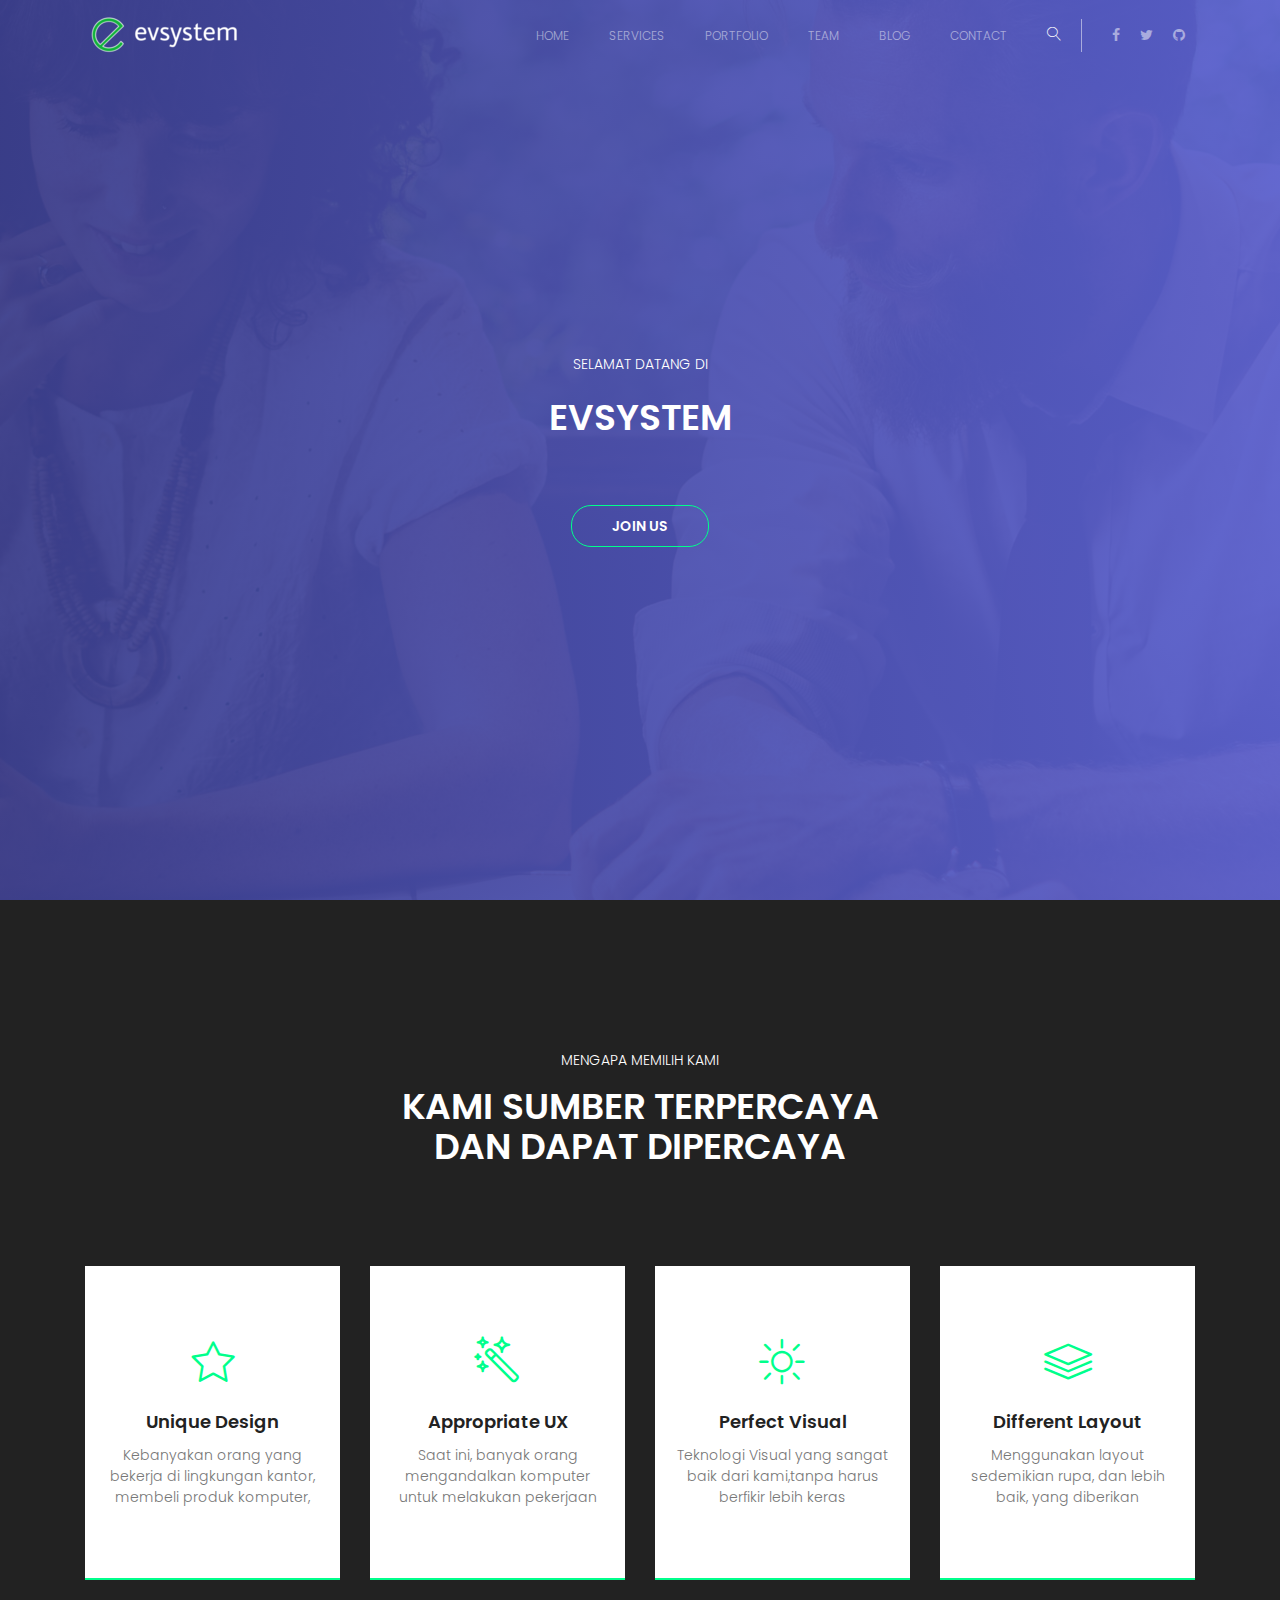
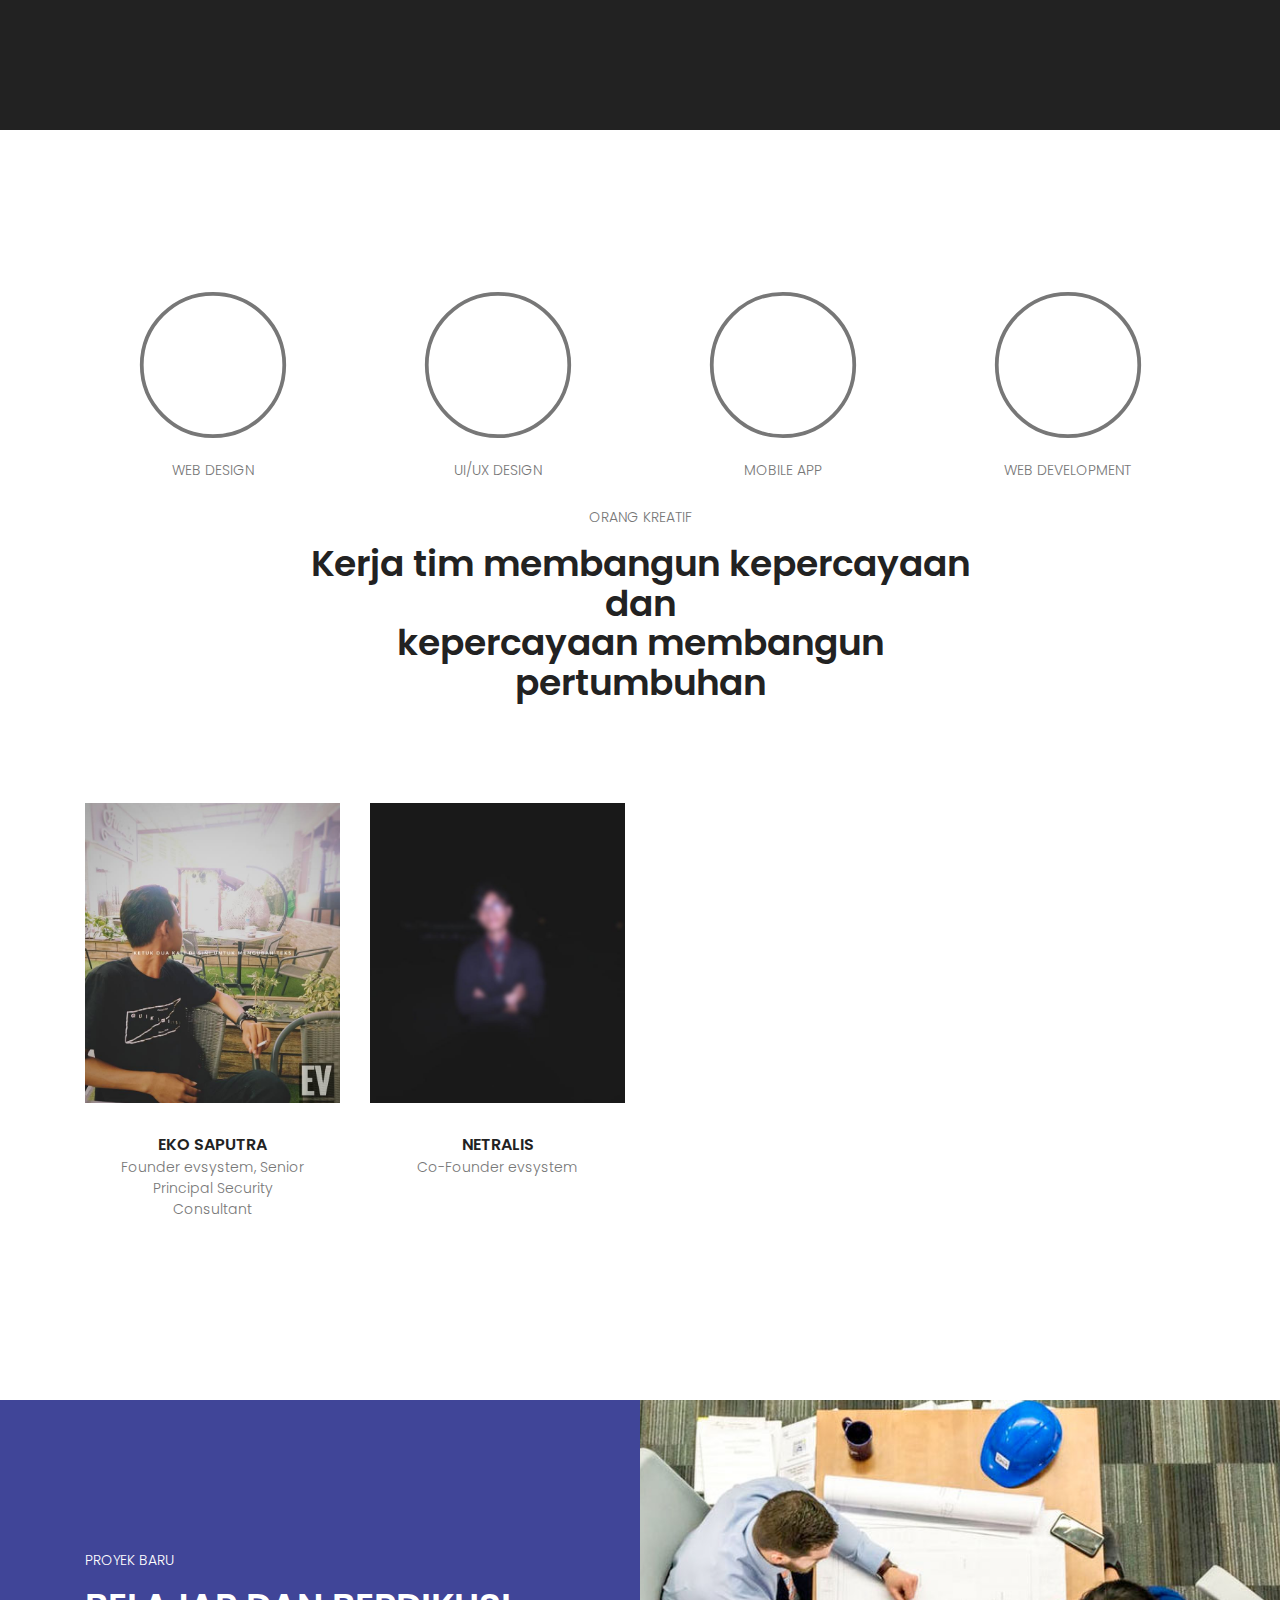
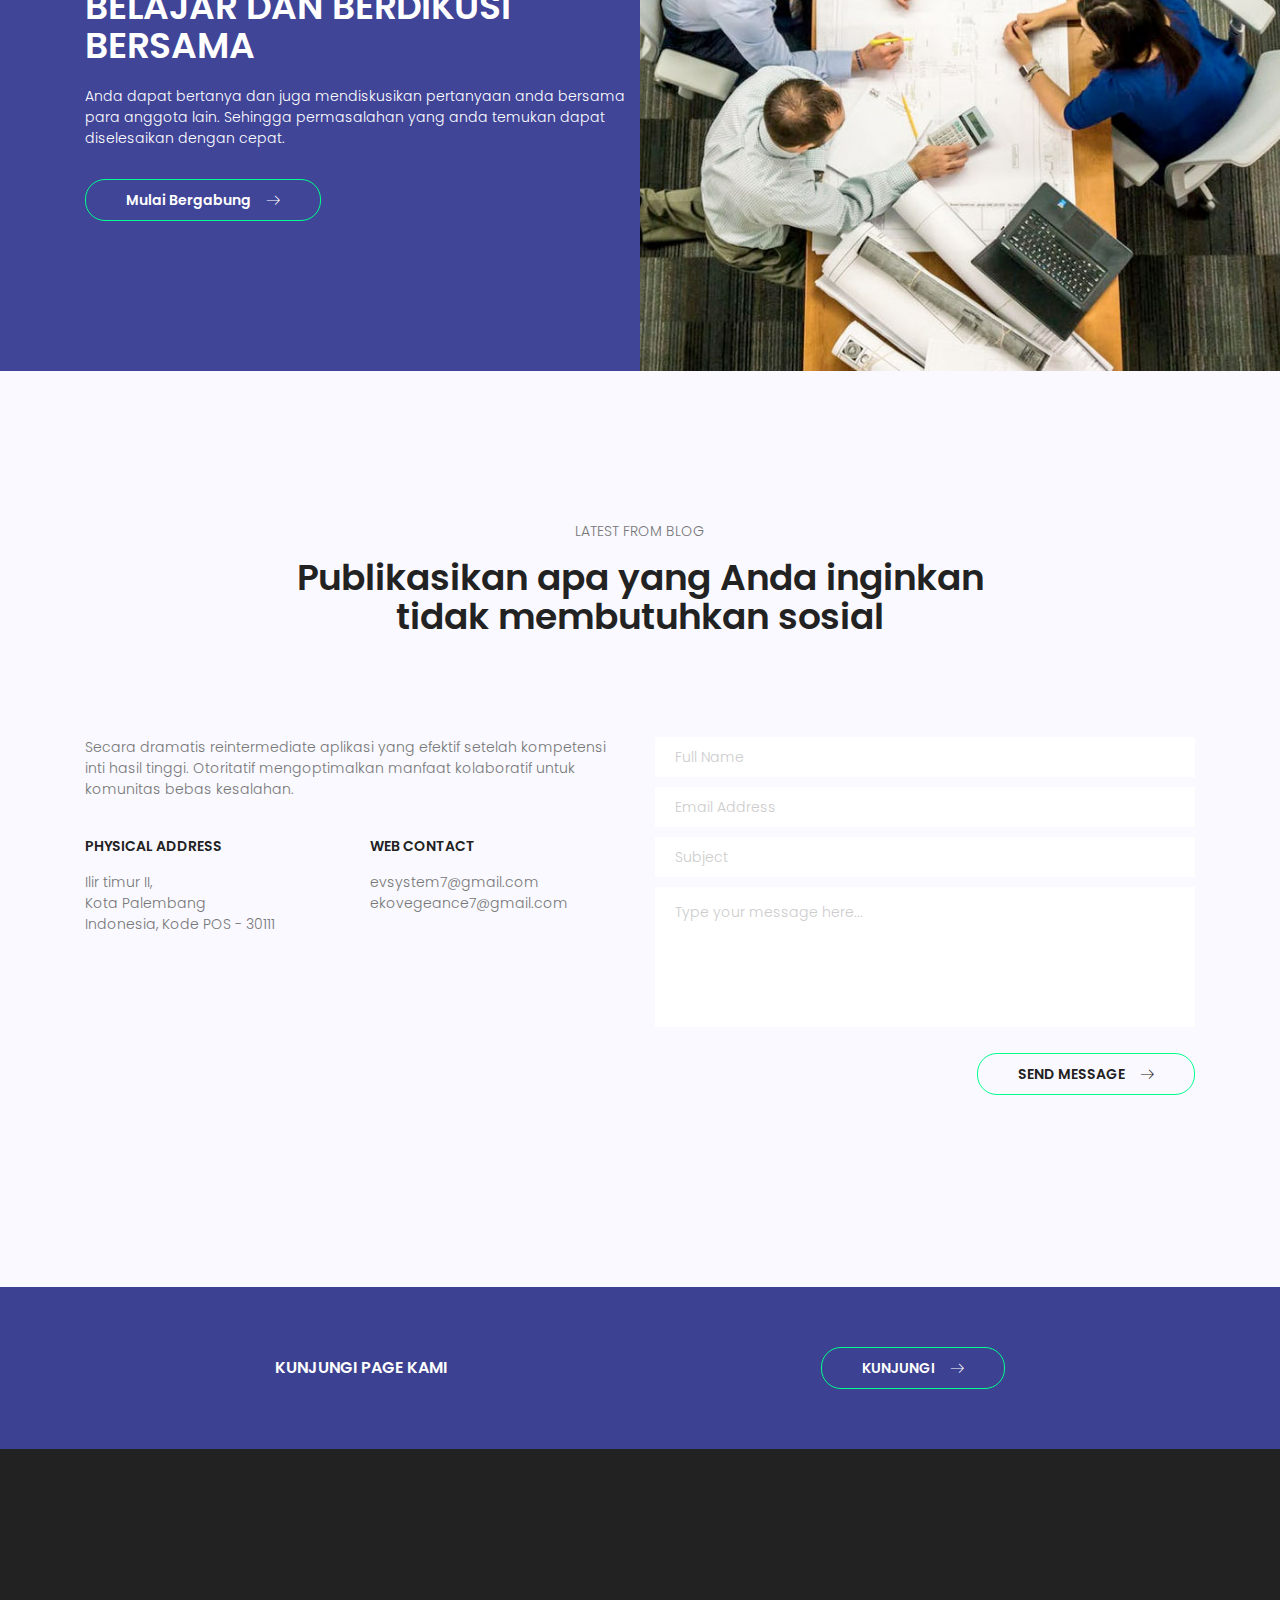
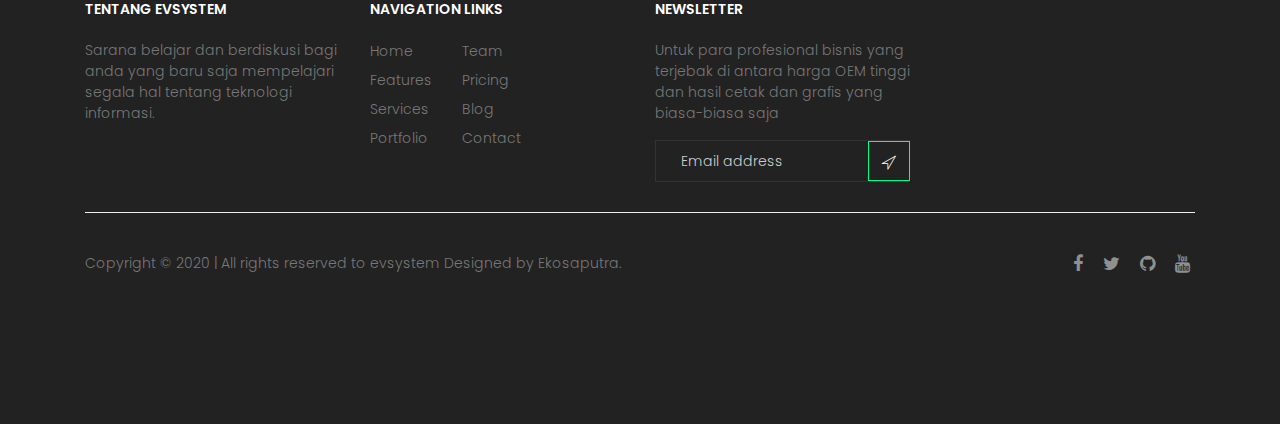
<file: index.html>
<!DOCTYPE html>
<html lang="zxx" class="no-js">

<head>
	<!-- Google Search Console  -->
	<meta name="google-site-verification" content="9w9Nn_anqUwqIuwUVNlVoRkwOPWc_Qtty96zItfDGqw" />
	<!-- end Google Search Console -->
	<!-- Google Adsense -->
	<script async src="https://pagead2.googlesyndication.com/pagead/js/adsbygoogle.js"></script>
	<script>
		(adsbygoogle = window.adsbygoogle || []).push({
			google_ad_client: "ca-pub-4223329519055639",
			enable_page_level_ads: true
		});
	</script>
	<!-- end Google Adsense -->
	<!-- Mobile Specific Meta -->
	<meta name="viewport" content="width=device-width, initial-scale=1, shrink-to-fit=no">
	<!-- Favicon-->
	<link rel="shortcut icon" href="img/ev.png">
	<!-- Author Meta -->
	<meta name="author" content="CodePixar">
	<!-- Meta Description -->
	<meta name="description" content="">
	<!-- Meta Keyword -->
	<meta name="keywords" content="">
	<!-- meta character set -->
	<meta charset="UTF-8">
	<!-- Site Title -->
	<title>evsystem</title>

	<link href="https://fonts.googleapis.com/css?family=Poppins:300,500,600" rel="stylesheet">
	<!--
		CSS
		============================================= -->
	<link rel="stylesheet" href="css/linearicons.css">
	<link rel="stylesheet" href="css/owl.carousel.css">
	<link rel="stylesheet" href="css/font-awesome.min.css">
	<link rel="stylesheet" href="css/animate.css">
	<link rel="stylesheet" href="css/bootstrap.css">
	<link rel="stylesheet" href="css/main.css">
</head>

<body>
	<div id="top"></div>
	<!-- Start Header Area -->
	<header class="default-header">
		<div class="sticky-header">
			<div class="container">
				<div class="header-content d-flex justify-content-between align-items-center">
					<div class="logo">
						<a href="#top" class="smooth"><img src="img/evsystem.png" alt=""></a>
					</div>
					<div class="right-bar d-flex align-items-center">
						<nav class="d-flex align-items-center">
							<ul class="main-menu">
								<a href="#top">Home</a>
								<a href="https://sites.google.com/view/evsystem">Services</a>
								<a href="#protfolio">Portfolio</a>
								<a href="https://sites.google.com/view/
									evsystem-team">Team</a>
								<a href="https://evsystemsite.blogspot.com/">Blog</a>
								<a href="#contact">Contact</a>
							</ul>
							<a href="#" class="mobile-btn"><span class="lnr lnr-menu"></span></a>
						</nav>
						<div class="search relative">
							<span class="lnr lnr-magnifier"></span>
							<form action="#" class="search-field">
								<input type="text" placeholder="Search here" onfocus="this.placeholder = ''"
									onblur="this.placeholder = 'Search here'">
								<button class="search-submit"><span class="lnr lnr-magnifier"></span></button>
							</form>
						</div>
						<div class="header-social d-flex align-items-center">
							<a href="https://web.facebook.com/evsystem.github.io"><i class="fa fa-facebook"></i></a>
							<a href="#"><i class="fa fa-twitter"></i></a>
							<a href="https://github.com/evsystem"><i class="fa fa-github"></i></a>
						</div>
					</div>
				</div>
			</div>
		</div>
	</header>
	<!-- End Header Area -->
	<!-- Start Banner Area -->
	<section class="banner-area relative">
		<div class="overlay overlay-bg"></div>
		<div class="container">
			<div class="row fullscreen justify-content-center align-items-center">
				<div class="col-lg-8">
					<div class="banner-content text-center">
						<p class="text-uppercase text-white">SELAMAT DATANG DI</p>
						<h1 class="text-uppercase text-white">EVSYSTEM</h1>
						<a href="https://sites.google.com/view/evsystem-registr" class="primary-btn banner-btn"> JOIN
							US</a>
					</div>
				</div>
			</div>
		</div>
	</section>
	<!-- End Banner Area -->
	<!-- Start About Area -->

	<!-- End About Area -->
	<!-- Start Product Area -->
	<section id="services" class="title-bg section-full">
		<div class="container">
			<div class="row justify-content-center">
				<div class="col-lg-8">
					<div class="product-area-title text-center">
						<p class="text-white text-uppercase">MENGAPA MEMILIH KAMI</p>
						<h2 class="text-white h1">KAMI SUMBER TERPERCAYA <br> DAN DAPAT DIPERCAYA</h2>
					</div>
				</div>
			</div>
			<div class="row">
				<div class="col-lg-3 col-sm-6">
					<div class="single-product">
						<div class="icon">
							<span class="lnr lnr-star"></span>
						</div>
						<div class="desc">
							<h4>Unique Design</h4>
							<p>Kebanyakan orang yang bekerja di lingkungan kantor, membeli produk komputer,
							</p>
						</div>
					</div>
				</div>
				<div class="col-lg-3 col-sm-6">
					<div class="single-product">
						<div class="icon">
							<span class="lnr lnr-magic-wand"></span>
						</div>
						<div class="desc">
							<h4>Appropriate UX</h4>
							<p>Saat ini, banyak orang mengandalkan komputer untuk melakukan pekerjaan </p>
						</div>
					</div>
				</div>
				<div class="col-lg-3 col-sm-6">
					<div class="single-product">
						<div class="icon">
							<span class="lnr lnr-sun"></span>
						</div>
						<div class="desc">
							<h4>Perfect Visual</h4>
							<p>Teknologi Visual yang sangat baik dari kami,tanpa harus berfikir lebih keras
							</p>
						</div>
					</div>
				</div>
				<div class="col-lg-3 col-sm-6">
					<div class="single-product">
						<div class="icon">
							<span class="lnr lnr-layers"></span>
						</div>
						<div class="desc">
							<h4>Different Layout</h4>
							<p>Menggunakan layout sedemikian rupa, dan lebih baik, yang diberikan
							</p>
						</div>
					</div>
				</div>
			</div>
		</div>
	</section>
	<!-- End Product Area -->
	<!-- Start Progress Bar Area -->
	<div class="container pt-150">
		<div class="row">
			<div class="col-lg-3 col-sm-6 d-flex justify-content-center">
				<div class="list text-center">
					<div class="list-item">
						<div class="progressBar progressBar--animateNone" data-progress="80">
							<svg class="progressBar-contentCircle" viewBox="0 0 200 200">
								<circle transform="rotate(-90, 100, 100)" class="progressBar-background" cx="100"
									cy="100" r="95" />
								<circle transform="rotate(-90, 100, 100)" class="progressBar-circle" cx="100" cy="100"
									r="95" />
							</svg>
							<span class="progressBar-percentage progressBar-percentage-count"></span>
						</div>
					</div>
					<p class="text-uppercase">Web Design</p>
				</div>
			</div>
			<div class="col-lg-3 col-sm-6 d-flex justify-content-center">
				<div class="list text-center">
					<div class="list-item">
						<div class="progressBar progressBar--animateText" data-progress="75">
							<svg class="progressBar-contentCircle" viewBox="0 0 200 200">
								<circle transform="rotate(-90, 100, 100)" class="progressBar-background" cx="100"
									cy="100" r="95" />
								<circle transform="rotate(-90, 100, 100)" class="progressBar-circle" cx="100" cy="100"
									r="95" />
							</svg>
							<span class="progressBar-percentage progressBar-percentage-count"></span>
						</div>
					</div>
					<p class="text-uppercase">UI/UX Design</p>
				</div>
			</div>
			<div class="col-lg-3 col-sm-6 d-flex justify-content-center">
				<div class="list text-center">
					<div class="list-item">
						<div class="progressBar progressBar--animateCircle" data-progress="60">
							<svg class="progressBar-contentCircle" viewBox="0 0 200 200">
								<circle transform="rotate(-90, 100, 100)" class="progressBar-background" cx="100"
									cy="100" r="95" />
								<circle transform="rotate(-90, 100, 100)" class="progressBar-circle" cx="100" cy="100"
									r="95" />
							</svg>
							<span class="progressBar-percentage progressBar-percentage-count"></span>
						</div>
					</div>
					<p class="text-uppercase">Mobile App</p>
				</div>
			</div>
			<div class="col-lg-3 col-sm-6 d-flex justify-content-center">
				<div class="list text-center">
					<div class="list-item">
						<div class="progressBar progressBar--animateAll" data-progress="90">
							<svg class="progressBar-contentCircle" viewBox="0 0 200 200">
								<!-- on défini le l'angle et le centre de rotation du cercle -->
								<circle transform="rotate(-90, 100, 100)" class="progressBar-background" cx="100"
									cy="100" r="95" />
								<circle transform="rotate(-90, 100, 100)" class="progressBar-circle" cx="100" cy="100"
									r="95" />
							</svg>
							<span class="progressBar-percentage progressBar-percentage-count"></span>
						</div>
					</div>
					<p class="text-uppercase">Web Development</p>
				</div>
			</div>
		</div>
	</div>
	<!-- End Progress Bar Area -->
	<!-- Start shuffle Area -->

	<!-- End shuffle Area -->
	<!-- Start Team member Area -->
	<section id="tim" class="pb-150">
		<div class="container">
			<div class="row justify-content-center">
				<div class="col-lg-8">
					<div class="product-area-title text-center">
						<p class="text-uppercase">ORANG KREATIF</p>
						<h2 class="h1">Kerja tim membangun kepercayaan dan <br> kepercayaan membangun pertumbuhan</h2>
					</div>
				</div>
			</div>
			<div class="row">
				<!-- start team card -->
				<div class="col-lg-3 col-sm-6">
					<div class="single-member">
						<div class="thumb relative" style="background: url(img/eko.jpg);">
							<div
								class="overlay overlay-member d-flex flex-column justify-content-end align-items-center">
								<p class="text-white">Antusias IT Indonesia</p>
								<div class="line"></div>
								<div class="social d-flex align-items-center justify-content-center">
									<a href="https://www.facebook.com/evsystem.io"><i class="fa fa-facebook"></i></a>
									<a href="https://twitter.com/ekovegeance7"><i class="fa fa-twitter"></i></a>
									<a href="https://github.com/ekovegeance"><i class="fa fa-github"></i></a>
								</div>
							</div>
						</div>

						<div class="desc text-center">
							<h5 class="text-uppercase"><a href="#">Eko Saputra</a></h5>
							<p>Founder evsystem, Senior Principal Security Consultant</p>
						</div>
					</div>
				</div>
				<!-- end team card -->
				<div class="col-lg-3 col-sm-6">
					<div class="single-member">
						<div class="thumb relative" style="background: url(img/netralis.jpg);">
							<div
								class="overlay overlay-member d-flex flex-column justify-content-end align-items-center">
								<p class="text-white">Web Programming</p>
								<div class="line"></div>
								<div class="social d-flex align-items-center justify-content-center">
									<a href="https://web.facebook.com/NETR4LIS"><i class="fa fa-facebook"></i></a>
									<a href="https://github.com/Zeidrive"><i class="fa fa-github"></i></a>
								</div>
							</div>
						</div>
						<div class="desc text-center">
							<h5 class="text-uppercase"><a href="#">Netralis</a></h5>
							<p>Co-Founder evsystem</p>
						</div>
					</div>
				</div>


	</section>
	<!-- End Team member Area -->

	<!-- Start Digital Studio -->
	<section class="section-full studio-area">
		<div class="container">
			<div class="row">
				<div class="col-lg-6">
					<div class="studio-content">
						<p class="text-uppercase text-white">Proyek Baru</p>
						<h2 class="h1 text-white text-uppercase mb-20">Belajar Dan Berdikusi Bersama</h2>
						<p class="text-white mb-30">Anda dapat bertanya dan juga mendiskusikan pertanyaan anda bersama
							para anggota lain. Sehingga permasalahan yang anda temukan dapat diselesaikan dengan cepat.
						</p>
						<a href="https://www.facebook.com/groups/253247392200212/"
							class="primary-btn text-white d-inline-flex align-items-center">Mulai Bergabung<span
								class="lnr lnr-arrow-right"></span></a>
					</div>
				</div>
			</div>
		</div>
	</section>

	<!-- End Digital Studio -->
	<!-- Start Pricing Area -->

	<!-- End Pricing Area -->
	<!-- Start Testimonial Area -->

	<!-- End Testimonial Area -->
	<!-- Start Publish Area -->

	<!-- End Publish Area -->
	<!-- Start Contact Area -->
	<section id="contact" class="section-full gray-bg">
		<div class="container">
			<div class="row justify-content-center">
				<div class="col-lg-8">
					<div class="product-area-title text-center">
						<p class="text-uppercase">Latest From Blog</p>
						<h2 class="h1">Publikasikan apa yang Anda inginkan <br>
							tidak membutuhkan sosial</h2>
					</div>
				</div>
			</div>
			<div class="row">
				<div class="col-lg-6 mt-30">
					<p>Secara dramatis reintermediate aplikasi yang efektif setelah kompetensi inti hasil tinggi.
						Otoritatif mengoptimalkan manfaat kolaboratif untuk komunitas bebas kesalahan.</p>
					<div class="row">
						<div class="col-sm-6">
							<div class="address mt-20">
								<h6 class="text-uppercase mb-15">Physical Address</h6>
								<p>Ilir timur II,<br> Kota Palembang <br> Indonesia, Kode POS - 30111</p>
							</div>
						</div>
						<div class="col-sm-6">
							<div class="address mt-20">
								<h6 class="text-uppercase mb-15">WEb Contact</h6>
								<a href="mailto:evsytem7@gmail.com">evsystem7@gmail.com</a> <br>
								<a href="mailto:ekovegeance7@gmail.com">ekovegeance7@gmail.com</a>
							</div>
						</div>
					</div>
				</div>
				<div class="col-lg-6 mt-30">
					<form id="myForm" action="mail.php" method="post" class="contact-form">
						<div class="single-input color-2 mb-10">
							<input type="text" name="fname" placeholder="Full Name" onfocus="this.placeholder = ''"
								onblur="this.placeholder = 'Full Name'" required>
						</div>
						<div class="single-input color-2 mb-10">
							<input type="email" name="email" placeholder="Email Address"
								pattern="[A-Za-z0-9._%+-]+@[A-Za-z0-9.-]+\.[A-Za-z]{1,63}$"
								onfocus="this.placeholder = ''" onblur="this.placeholder = 'Email Address'" required>
						</div>
						<div class="single-input color-2 mb-10">
							<input type="text" name="subject" placeholder="Subject" onfocus="this.placeholder = ''"
								onblur="this.placeholder = 'Subject'" required>
						</div>

						<div class="single-input color-2 mb-10">
							<textarea name="message" placeholder="Type your message here..."
								onfocus="this.placeholder = ''" onblur="this.placeholder = 'Type your message here...'"
								required></textarea>
						</div>
						<div class="d-flex justify-content-end"><button
								class="mt-10 primary-btn d-inline-flex text-uppercase align-items-center">Send
								Message<span class="lnr lnr-arrow-right"></span></button></div>
						<div class="alert"></div>
					</form>
				</div>
			</div>
		</div>
	</section>
	<!-- End Contact Area -->

	<!-- Start Cta Area -->
	<section class="cta-area">
		<div class="container">
			<div class="row justify-content-center">
				<div class="col-lg-8 d-flex no-flex-xs justify-content-between align-items-center">
					<h5 class="text-uppercase text-white">KUNJUNGI PAGE KAMI</h5>
					<a href="https://web.facebook.com/evsystem.github.io/"
						class="primary-btn d-inline-flex text-uppercase text-white align-items-center">KUNJUNGI<span
							class="lnr lnr-arrow-right"></span></a>
				</div>
			</div>
		</div>
	</section>
	<!-- End Cta Area -->
	<footer class="section-full">
		<div class="container">
			<div class="row">
				<div class="col-lg-3 col-sm-6">
					<div class="single-footer-widget">
						<h6 class="text-white text-uppercase mb-20">Tentang evsystem</h6>
						<p>Sarana belajar dan berdiskusi bagi anda yang baru saja mempelajari segala hal tentang
							teknologi informasi. </p>
					</div>
				</div>
				<div class="col-lg-3 col-sm-6">
					<div class="single-footer-widget">
						<h6 class="text-white text-uppercase mb-20">Navigation Links</h6>
						<div class="d-flex">
							<ul class="footer-nav">
								<li><a href="#">Home</a></li>
								<li><a href="#">Features</a></li>
								<li><a href="#">Services</a></li>
								<li><a href="#">Portfolio</a></li>
							</ul>
							<ul class="ml-30 footer-nav">
								<li><a href="#tim">Team</a></li>
								<li><a href="#">Pricing</a></li>
								<li><a href="#">Blog</a></li>
								<li><a href="#">Contact</a></li>
							</ul>
						</div>
					</div>
				</div>
				<div class="col-lg-3 col-sm-6">
					<div class="single-footer-widget">
						<h6 class="text-white text-uppercase mb-20">Newsletter</h6>
						<p>Untuk para profesional bisnis yang terjebak di antara harga OEM tinggi dan hasil cetak dan
							grafis yang biasa-biasa saja</p>
						<div id="mc_embed_signup">
							<form target="_blank" novalidate
								action="https://spondonit.us12.list-manage.com/subscribe/post?u=1462626880ade1ac87bd9c93a&id=92a4423d01"
								method="get" class="subscription relative d-flex justify-content-center">
								<input type="email" name="EMAIL" placeholder="Email address"
									onfocus="this.placeholder = ''" onblur="this.placeholder = 'Email address'"
									required>
								<div style="position: absolute; left: -5000px;">
									<input type="text" name="b_36c4fd991d266f23781ded980_aefe40901a" tabindex="-1"
										value="">
								</div>
								<button type="submit" class="newsletter-btn" name="subscribe"><span
										class="lnr lnr-location"></span></button>
								<div class="info"></div>
							</form>
						</div>
					</div>
				</div>
				<div class="col-lg-3 col-sm-6">
					<div class="single-footer-widget">

					</div>
				</div>
			</div>
			<div class="footer-bottom d-flex justify-content-between align-items-center">
				<p class="footer-text m-0">Copyright &copy; 2020 | All rights reserved to <a
						href="https://web.facebook.com/evsystem.io">evsystem</a> Designed by <a href="#">Ekosaputra</a>.
				</p>
				<div class="footer-social d-flex align-items-center">
					<a href="https://web.facebook.com/evsystem.github.io"><i class="fa fa-facebook"></i></a>
					<a href="#"><i class="fa fa-twitter"></i></a>
					<a href="https://github.com/evsystem"><i class="fa fa-github"></i></a>
					<a href="https://www.youtube.com/channel/UCsTlttRwWRReCgJppvR-Ydw"><i class="fa fa-youtube"></i></a>
				</div>
			</div>
		</div>
	</footer>

	<script src="js/vendor/jquery-2.2.4.min.js"></script>
	<script src="https://cdnjs.cloudflare.com/ajax/libs/popper.js/1.11.0/umd/popper.min.js"
		integrity="sha384-b/U6ypiBEHpOf/4+1nzFpr53nxSS+GLCkfwBdFNTxtclqqenISfwAzpKaMNFNmj4"
		crossorigin="anonymous"></script>
	<script src="js/vendor/bootstrap.min.js"></script>
	<script src="js/jquery.ajaxchimp.min.js"></script>
	<script src="js/jquery.sticky.js"></script>
	<script src="js/owl.carousel.min.js"></script>
	<script src="js/mixitup.min.js"></script>
	<script src="js/main.js"></script>
	<script src="js/banner.js"></script>
</body>

</html>
</file>
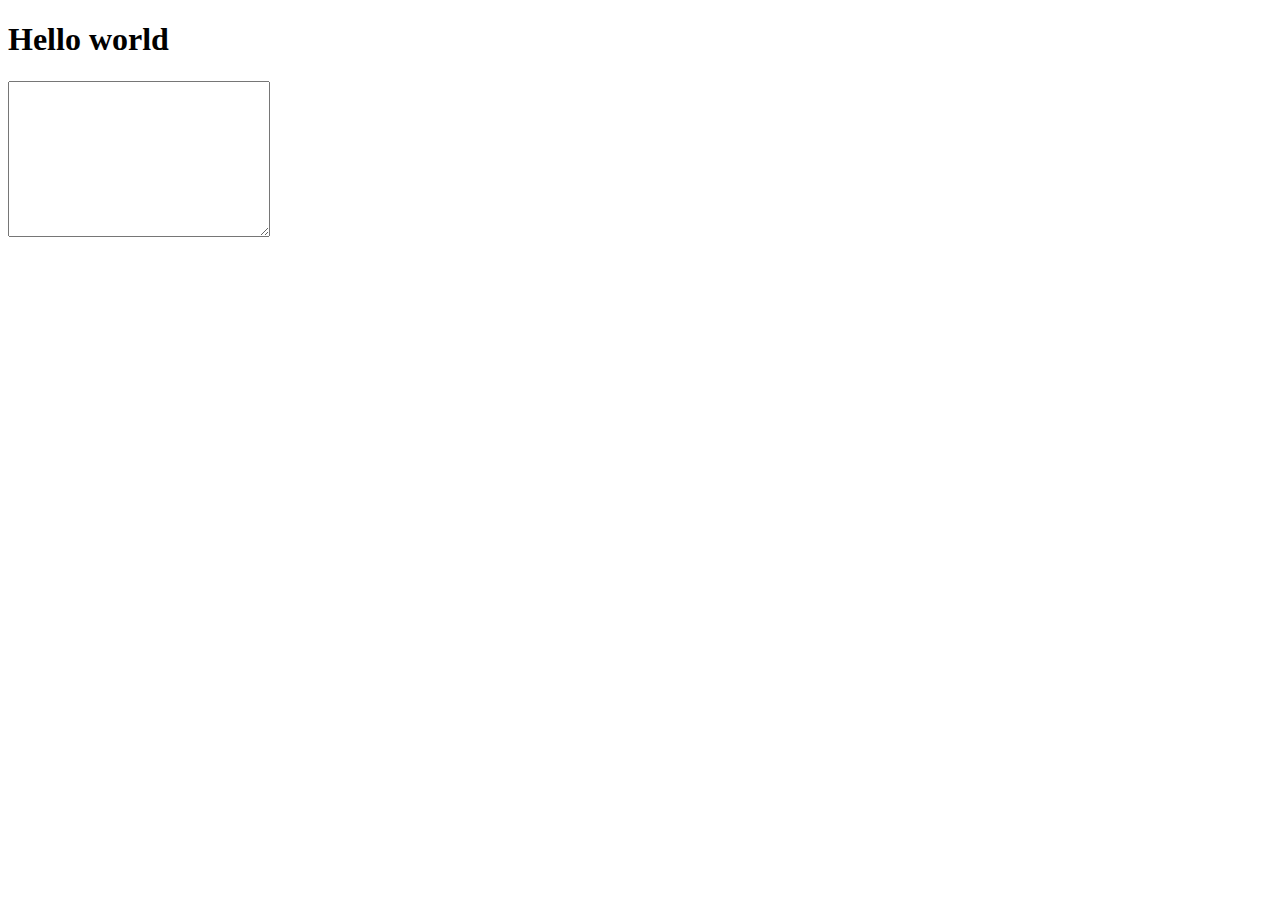
<file: new.html>
<!DOCTYPE html>
<html lang="en">
<head>
    <meta charset="UTF-8">
    <meta name="viewport" content="width=<device-width>, initial-scale=1.0">
    <meta http-equiv="X-UA-Compatible" content="ie=edge">
    <title>Document</title>
</head>
<body>
    <h1>Hello world</h1>
    <h5><textarea name="next" id="next" cols="30" rows="10"></textarea></h5>
</body>
</html>
</file>
<file: css/linearicons.css>
@font-face {
	font-family: 'Linearicons-Free';
	src:url('../fonts/Linearicons-Free.eot?w118d');
	src:url('../fonts/Linearicons-Free.eot?#iefixw118d') format('embedded-opentype'),
		url('../fonts/Linearicons-Free.woff2?w118d') format('woff2'),
		url('../fonts/Linearicons-Free.woff?w118d') format('woff'),
		url('../fonts/Linearicons-Free.ttf?w118d') format('truetype'),
		url('../fonts/Linearicons-Free.svg?w118d#Linearicons-Free') format('svg');
	font-weight: normal;
	font-style: normal;
}

.lnr {
	font-family: 'Linearicons-Free';
	speak: none;
	font-style: normal;
	font-weight: normal;
	font-variant: normal;
	text-transform: none;
	line-height: 1;

	/* Better Font Rendering =========== */
	-webkit-font-smoothing: antialiased;
	-moz-osx-font-smoothing: grayscale;
}

.lnr-home:before {
	content: "\e800";
}
.lnr-apartment:before {
	content: "\e801";
}
.lnr-pencil:before {
	content: "\e802";
}
.lnr-magic-wand:before {
	content: "\e803";
}
.lnr-drop:before {
	content: "\e804";
}
.lnr-lighter:before {
	content: "\e805";
}
.lnr-poop:before {
	content: "\e806";
}
.lnr-sun:before {
	content: "\e807";
}
.lnr-moon:before {
	content: "\e808";
}
.lnr-cloud:before {
	content: "\e809";
}
.lnr-cloud-upload:before {
	content: "\e80a";
}
.lnr-cloud-download:before {
	content: "\e80b";
}
.lnr-cloud-sync:before {
	content: "\e80c";
}
.lnr-cloud-check:before {
	content: "\e80d";
}
.lnr-database:before {
	content: "\e80e";
}
.lnr-lock:before {
	content: "\e80f";
}
.lnr-cog:before {
	content: "\e810";
}
.lnr-trash:before {
	content: "\e811";
}
.lnr-dice:before {
	content: "\e812";
}
.lnr-heart:before {
	content: "\e813";
}
.lnr-star:before {
	content: "\e814";
}
.lnr-star-half:before {
	content: "\e815";
}
.lnr-star-empty:before {
	content: "\e816";
}
.lnr-flag:before {
	content: "\e817";
}
.lnr-envelope:before {
	content: "\e818";
}
.lnr-paperclip:before {
	content: "\e819";
}
.lnr-inbox:before {
	content: "\e81a";
}
.lnr-eye:before {
	content: "\e81b";
}
.lnr-printer:before {
	content: "\e81c";
}
.lnr-file-empty:before {
	content: "\e81d";
}
.lnr-file-add:before {
	content: "\e81e";
}
.lnr-enter:before {
	content: "\e81f";
}
.lnr-exit:before {
	content: "\e820";
}
.lnr-graduation-hat:before {
	content: "\e821";
}
.lnr-license:before {
	content: "\e822";
}
.lnr-music-note:before {
	content: "\e823";
}
.lnr-film-play:before {
	content: "\e824";
}
.lnr-camera-video:before {
	content: "\e825";
}
.lnr-camera:before {
	content: "\e826";
}
.lnr-picture:before {
	content: "\e827";
}
.lnr-book:before {
	content: "\e828";
}
.lnr-bookmark:before {
	content: "\e829";
}
.lnr-user:before {
	content: "\e82a";
}
.lnr-users:before {
	content: "\e82b";
}
.lnr-shirt:before {
	content: "\e82c";
}
.lnr-store:before {
	content: "\e82d";
}
.lnr-cart:before {
	content: "\e82e";
}
.lnr-tag:before {
	content: "\e82f";
}
.lnr-phone-handset:before {
	content: "\e830";
}
.lnr-phone:before {
	content: "\e831";
}
.lnr-pushpin:before {
	content: "\e832";
}
.lnr-map-marker:before {
	content: "\e833";
}
.lnr-map:before {
	content: "\e834";
}
.lnr-location:before {
	content: "\e835";
}
.lnr-calendar-full:before {
	content: "\e836";
}
.lnr-keyboard:before {
	content: "\e837";
}
.lnr-spell-check:before {
	content: "\e838";
}
.lnr-screen:before {
	content: "\e839";
}
.lnr-smartphone:before {
	content: "\e83a";
}
.lnr-tablet:before {
	content: "\e83b";
}
.lnr-laptop:before {
	content: "\e83c";
}
.lnr-laptop-phone:before {
	content: "\e83d";
}
.lnr-power-switch:before {
	content: "\e83e";
}
.lnr-bubble:before {
	content: "\e83f";
}
.lnr-heart-pulse:before {
	content: "\e840";
}
.lnr-construction:before {
	content: "\e841";
}
.lnr-pie-chart:before {
	content: "\e842";
}
.lnr-chart-bars:before {
	content: "\e843";
}
.lnr-gift:before {
	content: "\e844";
}
.lnr-diamond:before {
	content: "\e845";
}
.lnr-linearicons:before {
	content: "\e846";
}
.lnr-dinner:before {
	content: "\e847";
}
.lnr-coffee-cup:before {
	content: "\e848";
}
.lnr-leaf:before {
	content: "\e849";
}
.lnr-paw:before {
	content: "\e84a";
}
.lnr-rocket:before {
	content: "\e84b";
}
.lnr-briefcase:before {
	content: "\e84c";
}
.lnr-bus:before {
	content: "\e84d";
}
.lnr-car:before {
	content: "\e84e";
}
.lnr-train:before {
	content: "\e84f";
}
.lnr-bicycle:before {
	content: "\e850";
}
.lnr-wheelchair:before {
	content: "\e851";
}
.lnr-select:before {
	content: "\e852";
}
.lnr-earth:before {
	content: "\e853";
}
.lnr-smile:before {
	content: "\e854";
}
.lnr-sad:before {
	content: "\e855";
}
.lnr-neutral:before {
	content: "\e856";
}
.lnr-mustache:before {
	content: "\e857";
}
.lnr-alarm:before {
	content: "\e858";
}
.lnr-bullhorn:before {
	content: "\e859";
}
.lnr-volume-high:before {
	content: "\e85a";
}
.lnr-volume-medium:before {
	content: "\e85b";
}
.lnr-volume-low:before {
	content: "\e85c";
}
.lnr-volume:before {
	content: "\e85d";
}
.lnr-mic:before {
	content: "\e85e";
}
.lnr-hourglass:before {
	content: "\e85f";
}
.lnr-undo:before {
	content: "\e860";
}
.lnr-redo:before {
	content: "\e861";
}
.lnr-sync:before {
	content: "\e862";
}
.lnr-history:before {
	content: "\e863";
}
.lnr-clock:before {
	content: "\e864";
}
.lnr-download:before {
	content: "\e865";
}
.lnr-upload:before {
	content: "\e866";
}
.lnr-enter-down:before {
	content: "\e867";
}
.lnr-exit-up:before {
	content: "\e868";
}
.lnr-bug:before {
	content: "\e869";
}
.lnr-code:before {
	content: "\e86a";
}
.lnr-link:before {
	content: "\e86b";
}
.lnr-unlink:before {
	content: "\e86c";
}
.lnr-thumbs-up:before {
	content: "\e86d";
}
.lnr-thumbs-down:before {
	content: "\e86e";
}
.lnr-magnifier:before {
	content: "\e86f";
}
.lnr-cross:before {
	content: "\e870";
}
.lnr-menu:before {
	content: "\e871";
}
.lnr-list:before {
	content: "\e872";
}
.lnr-chevron-up:before {
	content: "\e873";
}
.lnr-chevron-down:before {
	content: "\e874";
}
.lnr-chevron-left:before {
	content: "\e875";
}
.lnr-chevron-right:before {
	content: "\e876";
}
.lnr-arrow-up:before {
	content: "\e877";
}
.lnr-arrow-down:before {
	content: "\e878";
}
.lnr-arrow-left:before {
	content: "\e879";
}
.lnr-arrow-right:before {
	content: "\e87a";
}
.lnr-move:before {
	content: "\e87b";
}
.lnr-warning:before {
	content: "\e87c";
}
.lnr-question-circle:before {
	content: "\e87d";
}
.lnr-menu-circle:before {
	content: "\e87e";
}
.lnr-checkmark-circle:before {
	content: "\e87f";
}
.lnr-cross-circle:before {
	content: "\e880";
}
.lnr-plus-circle:before {
	content: "\e881";
}
.lnr-circle-minus:before {
	content: "\e882";
}
.lnr-arrow-up-circle:before {
	content: "\e883";
}
.lnr-arrow-down-circle:before {
	content: "\e884";
}
.lnr-arrow-left-circle:before {
	content: "\e885";
}
.lnr-arrow-right-circle:before {
	content: "\e886";
}
.lnr-chevron-up-circle:before {
	content: "\e887";
}
.lnr-chevron-down-circle:before {
	content: "\e888";
}
.lnr-chevron-left-circle:before {
	content: "\e889";
}
.lnr-chevron-right-circle:before {
	content: "\e88a";
}
.lnr-crop:before {
	content: "\e88b";
}
.lnr-frame-expand:before {
	content: "\e88c";
}
.lnr-frame-contract:before {
	content: "\e88d";
}
.lnr-layers:before {
	content: "\e88e";
}
.lnr-funnel:before {
	content: "\e88f";
}
.lnr-text-format:before {
	content: "\e890";
}
.lnr-text-format-remove:before {
	content: "\e891";
}
.lnr-text-size:before {
	content: "\e892";
}
.lnr-bold:before {
	content: "\e893";
}
.lnr-italic:before {
	content: "\e894";
}
.lnr-underline:before {
	content: "\e895";
}
.lnr-strikethrough:before {
	content: "\e896";
}
.lnr-highlight:before {
	content: "\e897";
}
.lnr-text-align-left:before {
	content: "\e898";
}
.lnr-text-align-center:before {
	content: "\e899";
}
.lnr-text-align-right:before {
	content: "\e89a";
}
.lnr-text-align-justify:before {
	content: "\e89b";
}
.lnr-line-spacing:before {
	content: "\e89c";
}
.lnr-indent-increase:before {
	content: "\e89d";
}
.lnr-indent-decrease:before {
	content: "\e89e";
}
.lnr-pilcrow:before {
	content: "\e89f";
}
.lnr-direction-ltr:before {
	content: "\e8a0";
}
.lnr-direction-rtl:before {
	content: "\e8a1";
}
.lnr-page-break:before {
	content: "\e8a2";
}
.lnr-sort-alpha-asc:before {
	content: "\e8a3";
}
.lnr-sort-amount-asc:before {
	content: "\e8a4";
}
.lnr-hand:before {
	content: "\e8a5";
}
.lnr-pointer-up:before {
	content: "\e8a6";
}
.lnr-pointer-right:before {
	content: "\e8a7";
}
.lnr-pointer-down:before {
	content: "\e8a8";
}
.lnr-pointer-left:before {
	content: "\e8a9";
}
</file>
<file: css/main.css>
/*--------------------------- Color variations ----------------------*/
/* Medium Layout: 1280px */
/* Tablet Layout: 768px */
/* Mobile Layout: 320px */
/* Wide Mobile Layout: 480px */
/* =================================== */
/*  Basic Style 
/* =================================== */
::-webkit-input-placeholder {
  /* WebKit, Blink, Edge */
  color: #cccccc;
  font-weight: 300;
}

:-moz-placeholder {
  /* Mozilla Firefox 4 to 18 */
  color: #cccccc;
  opacity: 1;
  font-weight: 300;
}

::-moz-placeholder {
  /* Mozilla Firefox 19+ */
  color: #cccccc;
  opacity: 1;
  font-weight: 300;
}

:-ms-input-placeholder {
  /* Internet Explorer 10-11 */
  color: #cccccc;
  font-weight: 300;
}

::-ms-input-placeholder {
  /* Microsoft Edge */
  color: #cccccc;
  font-weight: 300;
}

body {
  color: #777777;
  font-family: "Poppins", sans-serif;
  font-size: 14px;
  font-weight: 300;
  line-height: 1.5em;
  position: relative;
}

ol, ul {
  margin: 0;
  padding: 0;
  list-style: none;
}

select {
  display: block;
}

figure {
  margin: 0;
}

a {
  -webkit-transition: all 0.3s ease 0s;
  -moz-transition: all 0.3s ease 0s;
  -o-transition: all 0.3s ease 0s;
  transition: all 0.3s ease 0s;
}

iframe {
  border: 0;
}

a, a:focus, a:hover {
  text-decoration: none;
  outline: 0;
  color: #777777;
}

.btn.active.focus,
.btn.active:focus,
.btn.focus,
.btn.focus:active,
.btn:active:focus,
.btn:focus {
  text-decoration: none;
  outline: 0;
}

.card-panel {
  margin: 0;
  padding: 60px;
}

/**
 *  Typography
 *
 **/
.btn i, .btn-large i, .btn-floating i, .btn-large i, .btn-flat i {
  font-size: 1em;
  line-height: inherit;
}

.gray-bg {
  background: #f9f9ff;
}

h1, h2, h3,
h4, h5, h6 {
  font-family: "Poppins", sans-serif;
  color: #222222;
  line-height: 1.5em;
  margin-bottom: 0;
  margin-top: 0;
  font-weight: 600;
}

.h1, .h2, .h3,
.h4, .h5, .h6 {
  margin-bottom: 0;
  margin-top: 0;
  font-family: "Poppins", sans-serif;
  font-weight: 600;
  color: #222222;
}

h1, .h1 {
  font-size: 36px;
}

h2, .h2 {
  font-size: 30px;
}

h3, .h3 {
  font-size: 24px;
}

h4, .h4 {
  font-size: 18px;
}

h5, .h5 {
  font-size: 16px;
}

h6, .h6 {
  font-size: 14px;
  color: #222222;
}

td, th {
  border-radius: 0px;
}

/**
 * For modern browsers
 * 1. The space content is one way to avoid an Opera bug when the
 *    contenteditable attribute is included anywhere else in the document.
 *    Otherwise it causes space to appear at the top and bottom of elements
 *    that are clearfixed.
 * 2. The use of `table` rather than `block` is only necessary if using
 *    `:before` to contain the top-margins of child elements.
 */
.clear::before, .clear::after {
  content: " ";
  display: table;
}

.clear::after {
  clear: both;
}

.fz-11 {
  font-size: 11px;
}

.fz-12 {
  font-size: 12px;
}

.fz-13 {
  font-size: 13px;
}

.fz-14 {
  font-size: 14px;
}

.fz-15 {
  font-size: 15px;
}

.fz-16 {
  font-size: 16px;
}

.fz-18 {
  font-size: 18px;
}

.fz-30 {
  font-size: 30px;
}

.fz-48 {
  font-size: 48px !important;
}

.fw100 {
  font-weight: 100;
}

.fw300 {
  font-weight: 300;
}

.fw400 {
  font-weight: 400 !important;
}

.fw500 {
  font-weight: 500;
}

.f700 {
  font-weight: 700;
}

.fsi {
  font-style: italic;
}

.mt-10 {
  margin-top: 10px;
}

.mt-15 {
  margin-top: 15px;
}

.mt-20 {
  margin-top: 20px;
}

.mt-25 {
  margin-top: 25px;
}

.mt-30 {
  margin-top: 30px;
}

.mt-35 {
  margin-top: 35px;
}

.mt-40 {
  margin-top: 40px;
}

.mt-50 {
  margin-top: 50px;
}

.mt-60 {
  margin-top: 60px;
}

.mt-70 {
  margin-top: 70px;
}

.mt-80 {
  margin-top: 80px;
}

.mt-100 {
  margin-top: 100px;
}

.mt-120 {
  margin-top: 120px;
}

.mt-150 {
  margin-top: 150px;
}

.ml-0 {
  margin-left: 0 !important;
}

.ml-5 {
  margin-left: 5px !important;
}

.ml-10 {
  margin-left: 10px;
}

.ml-15 {
  margin-left: 15px;
}

.ml-20 {
  margin-left: 20px;
}

.ml-30 {
  margin-left: 30px;
}

.ml-50 {
  margin-left: 50px;
}

.mr-0 {
  margin-right: 0 !important;
}

.mr-5 {
  margin-right: 5px !important;
}

.mr-15 {
  margin-right: 15px;
}

.mr-10 {
  margin-right: 10px;
}

.mr-20 {
  margin-right: 20px;
}

.mr-30 {
  margin-right: 30px;
}

.mr-50 {
  margin-right: 50px;
}

.mb-0 {
  margin-bottom: 0px;
}

.mb-0-i {
  margin-bottom: 0px !important;
}

.mb-5 {
  margin-bottom: 5px;
}

.mb-10 {
  margin-bottom: 10px;
}

.mb-15 {
  margin-bottom: 15px;
}

.mb-20 {
  margin-bottom: 20px;
}

.mb-25 {
  margin-bottom: 25px;
}

.mb-30 {
  margin-bottom: 30px;
}

.mb-40 {
  margin-bottom: 40px;
}

.mb-50 {
  margin-bottom: 50px;
}

.mb-60 {
  margin-bottom: 60px;
}

.mb-70 {
  margin-bottom: 70px;
}

.mb-80 {
  margin-bottom: 80px;
}

.mb-90 {
  margin-bottom: 90px;
}

.mb-100 {
  margin-bottom: 100px;
}

.pt-0 {
  padding-top: 0px;
}

.pt-10 {
  padding-top: 10px;
}

.pt-15 {
  padding-top: 15px;
}

.pt-20 {
  padding-top: 20px;
}

.pt-25 {
  padding-top: 25px;
}

.pt-30 {
  padding-top: 30px;
}

.pt-40 {
  padding-top: 40px;
}

.pt-50 {
  padding-top: 50px;
}

.pt-60 {
  padding-top: 60px;
}

.pt-70 {
  padding-top: 70px;
}

.pt-80 {
  padding-top: 80px;
}

.pt-90 {
  padding-top: 90px;
}

.pt-100 {
  padding-top: 100px;
}

.pt-150 {
  padding-top: 150px;
}

.pb-0 {
  padding-bottom: 0px;
}

.pb-10 {
  padding-bottom: 10px;
}

.pb-15 {
  padding-bottom: 15px;
}

.pb-20 {
  padding-bottom: 20px;
}

.pb-25 {
  padding-bottom: 25px;
}

.pb-30 {
  padding-bottom: 30px;
}

.pb-40 {
  padding-bottom: 40px;
}

.pb-50 {
  padding-bottom: 50px;
}

.pb-60 {
  padding-bottom: 60px;
}

.pb-70 {
  padding-bottom: 70px;
}

.pb-80 {
  padding-bottom: 80px;
}

.pb-90 {
  padding-bottom: 90px;
}

.pb-100 {
  padding-bottom: 100px;
}

.pb-150 {
  padding-bottom: 150px;
}

.pr-30 {
  padding-right: 30px;
}

.pl-30 {
  padding-left: 30px;
}

.p-40 {
  padding: 40px;
}

.float-left {
  float: left;
}

.float-right {
  float: right;
}

.text-italic {
  font-style: italic;
}

.text-white {
  color: #fff;
}

.transition {
  -webkit-transition: all 0.3s ease 0s;
  -moz-transition: all 0.3s ease 0s;
  -o-transition: all 0.3s ease 0s;
  transition: all 0.3s ease 0s;
}

.section-full {
  padding: 150px 0;
}

.section-half {
  padding: 75px 0;
}

.flex {
  display: -webkit-box;
  display: -webkit-flex;
  display: -moz-flex;
  display: -ms-flexbox;
  display: flex;
}

.inline-flex {
  display: -webkit-inline-box;
  display: -webkit-inline-flex;
  display: -moz-inline-flex;
  display: -ms-inline-flexbox;
  display: inline-flex;
}

.flex-grow {
  -webkit-box-flex: 1;
  -webkit-flex-grow: 1;
  -moz-flex-grow: 1;
  -ms-flex-positive: 1;
  flex-grow: 1;
}

.flex-wrap {
  -webkit-flex-wrap: wrap;
  -moz-flex-wrap: wrap;
  -ms-flex-wrap: wrap;
  flex-wrap: wrap;
}

.flex-left {
  -webkit-box-pack: start;
  -ms-flex-pack: start;
  -webkit-justify-content: flex-start;
  -moz-justify-content: flex-start;
  justify-content: flex-start;
}

.flex-middle {
  -webkit-box-align: center;
  -ms-flex-align: center;
  -webkit-align-items: center;
  -moz-align-items: center;
  align-items: center;
}

.flex-right {
  -webkit-box-pack: end;
  -ms-flex-pack: end;
  -webkit-justify-content: flex-end;
  -moz-justify-content: flex-end;
  justify-content: flex-end;
}

.flex-top {
  -webkit-align-self: flex-start;
  -moz-align-self: flex-start;
  -ms-flex-item-align: start;
  align-self: flex-start;
}

.flex-center {
  -webkit-box-pack: center;
  -ms-flex-pack: center;
  -webkit-justify-content: center;
  -moz-justify-content: center;
  justify-content: center;
}

.flex-bottom {
  -webkit-align-self: flex-end;
  -moz-align-self: flex-end;
  -ms-flex-item-align: end;
  align-self: flex-end;
}

.space-between {
  -webkit-box-pack: justify;
  -ms-flex-pack: justify;
  -webkit-justify-content: space-between;
  -moz-justify-content: space-between;
  justify-content: space-between;
}

.space-around {
  -ms-flex-pack: distribute;
  -webkit-justify-content: space-around;
  -moz-justify-content: space-around;
  justify-content: space-around;
}

.flex-column {
  -webkit-box-direction: normal;
  -webkit-box-orient: vertical;
  -webkit-flex-direction: column;
  -moz-flex-direction: column;
  -ms-flex-direction: column;
  flex-direction: column;
}

.flex-cell {
  display: -webkit-box;
  display: -webkit-flex;
  display: -moz-flex;
  display: -ms-flexbox;
  display: flex;
  -webkit-box-flex: 1;
  -webkit-flex-grow: 1;
  -moz-flex-grow: 1;
  -ms-flex-positive: 1;
  flex-grow: 1;
}

.display-table {
  display: table;
}

.light {
  color: #fff;
}

.dark {
  color: #000;
}

.relative {
  position: relative;
}

.overflow-hidden {
  overflow: hidden;
}

.overlay {
  position: absolute;
  left: 0;
  right: 0;
  top: 0;
  bottom: 0;
}

.container.fullwidth {
  width: 100%;
}

.container.no-padding {
  padding-left: 0;
  padding-right: 0;
}

.no-padding {
  padding: 0;
}

.section-bg {
  background: #f9fafc;
}

@media (max-width: 767px) {
  .no-flex-xs {
    display: block !important;
  }
}

.row.no-margin {
  margin-left: 0;
  margin-right: 0;
}

.primary-btn {
  line-height: 40px;
  padding: 0 40px;
  border-radius: 20px;
  background: transparent;
  border: 1px solid #00ff8c;
  color: #222222;
  display: inline-block;
  font-weight: 600;
  -webkit-transition: all 0.3s ease 0s;
  -moz-transition: all 0.3s ease 0s;
  -o-transition: all 0.3s ease 0s;
  transition: all 0.3s ease 0s;
  cursor: pointer;
}

.primary-btn:focus {
  outline: none;
}

.primary-btn.banner-btn {
  color: #fff;
  margin-top: 60px;
}

.primary-btn span {
  margin-left: 15px;
}

.primary-btn:hover {
  background: #00ff8c;
  color: #fff;
  box-shadow: 0px 10px 20px 0px rgba(60, 64, 143, 0.2);
}

.section-title {
  padding-bottom: 70px;
}

.section-title h3 {
  font-weight: 300;
  font-size: 24px;
  color: #777777;
}

.section-title h3 b {
  font-weight: 300;
  color: #222222;
}

.progressBar,
.progressBar-contentCircle {
  display: table;
  height: 150px;
  position: absolute;
  width: 150px;
}

.progressBar-circle,
.progressBar-background {
  fill: none;
  stroke: #777777;
  stroke-width: 5;
  stroke-linecap: round;
  stroke-dasharray: 0;
  stroke-dashoffset: 0;
  position: relative;
  z-index: 10;
  -webkit-transition: all 0.3s ease 0s;
  -moz-transition: all 0.3s ease 0s;
  -o-transition: all 0.3s ease 0s;
  transition: all 0.3s ease 0s;
}

.progressBar-background {
  stroke: #f9f9ff;
  stroke-width: 4;
  z-index: 0;
}

.progressBar-percentage {
  color: #222222;
  font-size: 24px;
  text-align: center;
  width: 100%;
  display: table-cell;
  vertical-align: middle;
  -webkit-transition: all 0.3s ease 0s;
  -moz-transition: all 0.3s ease 0s;
  -o-transition: all 0.3s ease 0s;
  transition: all 0.3s ease 0s;
}

/************************/
/* structure de la page */
/************************/
.list {
  list-style: none;
  margin: 10px auto;
  padding: 0px;
}

.list:hover .progressBar-circle {
  stroke: #00ff8c;
}

.list:hover .progressBar-percentage {
  color: #00ff8c;
}

.list-item {
  height: 150px;
  width: 150px;
  margin-bottom: 20px;
}

.details-btn {
  border: 1px solid #00ff8c;
  width: 40px;
  height: 40px;
  border-radius: 20px;
  display: -webkit-box;
  display: -webkit-flex;
  display: -moz-flex;
  display: -ms-flexbox;
  display: flex;
  overflow: hidden;
}

.details-btn .details {
  visibility: hidden;
  opacity: 0;
  margin-left: -53px;
  font-weight: 600;
  text-transform: uppercase;
  display: -webkit-box;
  display: -webkit-flex;
  display: -moz-flex;
  display: -ms-flexbox;
  display: flex;
}

.details-btn:hover {
  width: 140px;
  background: #00ff8c;
  box-shadow: 0px 10px 20px 0px rgba(60, 64, 143, 0.2);
}

.details-btn:hover .details {
  margin-left: 0;
  visibility: visible;
  opacity: 1;
  margin-right: 20px;
}

.details-btn:hover span {
  color: #fff;
  font-weight: 600;
}

.default-header {
  position: absolute;
  top: 0;
  left: 0;
  width: 100%;
  z-index: 9;
}

.default-header .right-bar {
  position: relative;
}

.default-header nav .main-menu {
  display: -webkit-box;
  display: -webkit-flex;
  display: -moz-flex;
  display: -ms-flexbox;
  display: flex;
  -webkit-box-align: center;
  -ms-flex-align: center;
  -webkit-align-items: center;
  -moz-align-items: center;
  align-items: center;
}

@media (max-width: 767px) {
  .default-header nav .main-menu {
    display: none;
  }
}

.default-header nav .main-menu a {
  display: inline-block;
  color: rgba(255, 255, 255, 0.5);
  margin: 0 20px;
  text-transform: uppercase;
  font-size: 12px;
}

@media (max-width: 991px) {
  .default-header nav .main-menu a {
    margin: 0 5px;
  }
}

.default-header nav .main-menu a:hover {
  color: #00ff8c;
}

.default-header nav .mobile-btn {
  display: none;
  font-size: 36px;
  color: rgba(255, 255, 255, 0.5);
}

@media (max-width: 767px) {
  .default-header .main-menu {
    -webkit-box-direction: normal;
    -webkit-box-orient: vertical;
    -webkit-flex-direction: column;
    -moz-flex-direction: column;
    -ms-flex-direction: column;
    flex-direction: column;
    position: absolute;
    top: 40px;
    right: 0;
    background: #4a4fad;
    padding: 30px 20px;
  }
  .default-header .main-menu a {
    margin: 5px 20px !important;
  }
  .default-header .mobile-btn {
    display: block !important;
    font-size: 36px !important;
    position: absolute;
    top: 0;
    right: 0;
  }
}

.sticky-header {
  padding: 15px 0;
}

.is-sticky .sticky-header {
  background: -moz-linear-gradient(left, rgba(60, 64, 143, 0.95) 0%, rgba(91, 97, 207, 0.95) 100%);
  background: -webkit-linear-gradient(left, rgba(60, 64, 143, 0.95) 0%, rgba(91, 97, 207, 0.95) 100%);
  background: linear-gradient(to right, rgba(60, 64, 143, 0.95) 0%, rgba(91, 97, 207, 0.95) 100%);
}

.search {
  padding: 6px 20px;
  border-right: 1px solid rgba(255, 255, 255, 0.5);
  cursor: pointer;
}

.search span {
  color: #fff;
}

.search:hover .search-field {
  transform: scaleY(1) !important;
}

@media (max-width: 767px) {
  .search {
    margin-right: 60px;
  }
}

.search-field {
  transform: scaleY(0);
  -webkit-transition: all 0.3s ease 0s;
  -moz-transition: all 0.3s ease 0s;
  -o-transition: all 0.3s ease 0s;
  transition: all 0.3s ease 0s;
  position: absolute;
  top: -13px;
  right: -2px;
}

.search-field:hover {
  transform: scaleY(1) !important;
}

.search-field input {
  line-height: 60px;
  background: #4a4fad;
  width: 600px;
  border: none;
  color: #fff;
  padding: 0 70px 0 25px;
  font-weight: 400;
}

@media (max-width: 991px) {
  .search-field input {
    width: 400px;
  }
}

@media (max-width: 767px) {
  .search-field input {
    width: 300px;
  }
}

@media (max-width: 575px) {
  .search-field input {
    width: 200px;
  }
}

.search-field .search-submit {
  width: 60px;
  height: 60px;
  border: none;
  background: transparent;
  cursor: pointer;
  position: absolute;
  top: 0;
  right: 0;
}

.search-field .search-submit span {
  color: #fff;
}

.header-social {
  margin-left: 20px;
}

@media (max-width: 767px) {
  .header-social {
    display: none !important;
  }
}

.header-social a {
  margin: 0 5px;
  padding: 0 5px;
  display: inline-block;
  color: rgba(255, 255, 255, 0.5);
}

.header-social a:hover {
  color: #00ff8c;
}

.footer-social {
  margin-right: -5px;
}

.footer-social a {
  font-size: 18px;
  margin: 0 5px;
  padding: 0 5px;
  display: inline-block;
  color: rgba(255, 255, 255, 0.5);
}

.footer-social a:hover {
  color: #00ff8c;
}

.banner-area {
  background: url(../img/banner.jpg) no-repeat center center/cover;
}

.banner-area .overlay-bg {
  background: -moz-linear-gradient(left, rgba(60, 64, 143, 0.95) 0%, rgba(91, 97, 207, 0.95) 100%);
  background: -webkit-linear-gradient(left, rgba(60, 64, 143, 0.95) 0%, rgba(91, 97, 207, 0.95) 100%);
  background: linear-gradient(to right, rgba(60, 64, 143, 0.95) 0%, rgba(91, 97, 207, 0.95) 100%);
}

.signle-service {
  margin-top: 30px;
}

.signle-service figcaption {
  background: #fff;
  padding: 40px 20px;
}

.signle-service figcaption h5 {
  margin-bottom: 15px;
}

.signle-service figcaption p {
  margin-bottom: 30px;
}

.title-bg {
  background: #222222;
}

.product-area-title {
  padding-bottom: 70px;
}

@media (max-width: 991px) {
  .product-area-title h2 br {
    display: none;
  }
}

.single-product {
  margin-top: 30px;
  background: #fff;
  border-bottom: 2px solid #00ff8c;
  padding: 70px 20px;
  -webkit-transition: all 0.3s ease 0s;
  -moz-transition: all 0.3s ease 0s;
  -o-transition: all 0.3s ease 0s;
  transition: all 0.3s ease 0s;
}

.single-product .icon {
  text-align: center;
  margin-bottom: 20px;
}

.single-product .icon span {
  font-size: 48px;
  color: #00ff8c;
  -webkit-transition: all 0.3s ease 0s;
  -moz-transition: all 0.3s ease 0s;
  -o-transition: all 0.3s ease 0s;
  transition: all 0.3s ease 0s;
}

.single-product .desc {
  text-align: center;
}

.single-product .desc h4 {
  margin-bottom: 10px;
  -webkit-transition: all 0.3s ease 0s;
  -moz-transition: all 0.3s ease 0s;
  -o-transition: all 0.3s ease 0s;
  transition: all 0.3s ease 0s;
}

.single-product .desc p {
  margin-bottom: 0;
  -webkit-transition: all 0.3s ease 0s;
  -moz-transition: all 0.3s ease 0s;
  -o-transition: all 0.3s ease 0s;
  transition: all 0.3s ease 0s;
}

.single-product:hover {
  background: #00ff8c;
}

.single-product:hover .icon span, .single-product:hover .desc h4, .single-product:hover .desc p {
  color: #fff;
}

.controls .filter {
  margin: 0 20px 10px 20px;
  display: inline-block;
  text-transform: uppercase;
  font-weight: 500;
  cursor: pointer;
}

.controls .filter:hover {
  color: #00ff8c !important;
}

.controls .filter.active {
  color: #00ff8c !important;
}

.single-filter-content {
  height: 350px;
  position: relative;
}

.single-filter-content .overlay-bg-content {
  background: -moz-linear-gradient(left, rgba(60, 64, 143, 0.95) 0%, rgba(91, 97, 207, 0.95) 100%);
  background: -webkit-linear-gradient(left, rgba(60, 64, 143, 0.95) 0%, rgba(91, 97, 207, 0.95) 100%);
  background: linear-gradient(to right, rgba(60, 64, 143, 0.95) 0%, rgba(91, 97, 207, 0.95) 100%);
  text-align: center;
  padding: 50px 100px;
  opacity: 0;
  -webkit-transition: all 0.3s ease 0s;
  -moz-transition: all 0.3s ease 0s;
  -o-transition: all 0.3s ease 0s;
  transition: all 0.3s ease 0s;
}

.single-filter-content .overlay-bg-content p {
  margin: 0;
}

.single-filter-content .overlay-bg-content .line {
  margin: 10px 0 15px 0;
  width: 100%;
  height: 1px;
  background: #00ff8c;
}

.single-filter-content:hover .overlay-bg-content {
  opacity: 1;
}

.single-filter-content.content-1 {
  background: url(../img/c1.jpg) no-repeat center center/cover;
}

.single-filter-content.content-2 {
  background: url(../img/c2.jpg) no-repeat center center/cover;
}

.single-filter-content.content-3 {
  background: url(../img/c3.jpg) no-repeat center center/cover;
}

.single-filter-content.content-4 {
  background: url(../img/c4.jpg) no-repeat center center/cover;
}

.single-filter-content.content-5 {
  background: url(../img/c5.jpg) no-repeat center center/cover;
}

.single-filter-content.content-6 {
  background: url(../img/c6.jpg) no-repeat center center/cover;
}

.single-filter-content.content-7 {
  background: url(../img/c7.jpg) no-repeat center center/cover;
}

.single-filter-content.content-8 {
  background: url(../img/c8.jpg) no-repeat center center/cover;
}

.single-member {
  margin-top: 30px;
}

.single-member .thumb {
  background-repeat: no-repeat !important;
  background-position: center center !important;
  background-size: cover !important;
  height: 300px;
}

.single-member .thumb .overlay-member {
  background: -moz-linear-gradient(left, rgba(60, 64, 143, 0.95) 0%, rgba(91, 97, 207, 0.95) 100%);
  background: -webkit-linear-gradient(left, rgba(60, 64, 143, 0.95) 0%, rgba(91, 97, 207, 0.95) 100%);
  background: linear-gradient(to right, rgba(60, 64, 143, 0.95) 0%, rgba(91, 97, 207, 0.95) 100%);
  text-align: center;
  padding: 30px;
  opacity: 0;
  -webkit-transition: all 0.3s ease 0s;
  -moz-transition: all 0.3s ease 0s;
  -o-transition: all 0.3s ease 0s;
  transition: all 0.3s ease 0s;
}

.single-member .thumb .overlay-member p {
  margin: 0;
  font-size: 12px;
}

.single-member .thumb .overlay-member .line {
  margin: 20px 0 20px 0;
  width: 100%;
  height: 1px;
  background: #00ff8c;
}

.single-member .thumb .overlay-member .social a {
  color: rgba(255, 255, 255, 0.5);
  margin: 0 4px;
  padding: 2px;
}

.single-member .thumb .overlay-member .social a:hover {
  color: #00ff8c;
}

.single-member .thumb:hover .overlay-member {
  opacity: 1;
}

.single-member .desc {
  padding: 30px;
}

.single-member .desc h5 a {
  color: #222222;
}

.single-member .desc h5 a:hover {
  color: #00ff8c;
}

.single-member .desc p {
  margin: 0;
}

.studio-area {
  position: relative;
}

.studio-area .container {
  position: relative;
  z-index: 3;
}

.studio-area:before {
  position: absolute;
  content: "";
  left: 0;
  top: 0;
  width: 50%;
  height: 100%;
  background: #404598;
  z-index: 2;
}

@media (max-width: 991px) {
  .studio-area:before {
    background: rgba(64, 69, 152, 0.95);
    width: 100%;
  }
}

.studio-area:after {
  position: absolute;
  content: "";
  right: 0;
  top: 0;
  width: 50%;
  height: 100%;
  background: url(../img/studio-bg.jpg) no-repeat center center/cover;
  z-index: 1;
}

@media (max-width: 991px) {
  .studio-area:after {
    width: 100%;
  }
}

.single-pricing-table {
  margin-top: 30px;
}

.single-pricing-table .top {
  background-image: -moz-linear-gradient(0deg, #3c408f 0%, #5b61cf 100%);
  background-image: -webkit-linear-gradient(0deg, #3c408f 0%, #5b61cf 100%);
  background-image: -ms-linear-gradient(0deg, #3c408f 0%, #5b61cf 100%);
}

.single-pricing-table .top .head {
  padding: 35px 20px;
}

.single-pricing-table .top .head span {
  font-size: 48px;
  color: #00ff8c;
}

.single-pricing-table .top .head h5 {
  margin-top: 20px;
}

.single-pricing-table .top .package {
  padding: 30px 20px;
  background: rgba(0, 0, 0, 0.1);
}

.single-pricing-table .top .package .price {
  color: #00ff8c;
  font-size: 36px;
  margin-bottom: 10px;
  line-height: 1em;
}

.single-pricing-table .bottom {
  background: #f9f9ff;
  padding: 35px 20px 50px 20px;
}

.single-pricing-table .bottom ul {
  margin-bottom: 50px;
}

.single-pricing-table .bottom ul li {
  margin-top: 15px;
}

.active-testimonial-carousel .single-testimonial {
  padding: 40px 20px;
  background: #fff;
  text-align: center;
}

.active-testimonial-carousel .single-testimonial img {
  display: inline-block !important;
  width: auto !important;
  margin-bottom: 30px;
}

.active-testimonial-carousel .single-testimonial .author h6 a {
  color: #222222;
}

.active-testimonial-carousel .single-testimonial .author h6 a:hover {
  color: #00ff8c;
}

.active-testimonial-carousel .owl-dots {
  padding-top: 70px;
  margin-left: -5px;
  display: -webkit-box;
  display: -webkit-flex;
  display: -moz-flex;
  display: -ms-flexbox;
  display: flex;
  -webkit-box-pack: center;
  -ms-flex-pack: center;
  -webkit-justify-content: center;
  -moz-justify-content: center;
  justify-content: center;
}

.active-testimonial-carousel .owl-dots .owl-dot {
  width: 10px;
  height: 10px;
  border-radius: 50%;
  background: #eeeeee;
  display: inline-block;
  margin-left: 10px;
}

.active-testimonial-carousel .owl-dots .owl-dot.active {
  background: #777777;
}

.single-publish {
  margin-top: 30px;
}

.single-publish .top {
  padding-top: 30px;
  padding-bottom: 20px;
  border-bottom: 1px solid #eee;
  margin-bottom: 20px;
}

.single-publish .top .line {
  display: inline-block;
  margin: 0 10px;
}

.single-publish .top h6 a {
  color: #222222;
}

.single-input input {
  width: 100%;
  line-height: 40px;
  padding: 0 20px;
  background: #fff;
  border: none;
}

.single-input input:focus {
  outline: none;
  border: 1px solid transparent;
  box-shadow: 0px 10px 20px 0px rgba(60, 64, 143, 0.2);
}

.single-input textarea {
  width: 100%;
  line-height: 50px;
  padding: 0 20px;
  height: 140px;
  resize: none;
  border: none;
  background: #fff;
  border: none;
}

.single-input textarea:focus {
  outline: none;
  border: 1px solid transparent;
  box-shadow: 0px 10px 20px 0px rgba(60, 64, 143, 0.2);
}

.cta-area {
  background: #3d4191;
  padding: 60px 0;
}

@media (max-width: 767px) {
  .cta-area .primary-btn {
    margin-top: 10px;
  }
}

footer {
  background: #222222;
}

footer .footer-nav {
  margin-top: -7px;
}

footer .footer-nav li {
  margin-top: 8px;
}

footer .footer-nav li a:hover {
  color: #00ff8c;
}

.subscription input {
  width: 100%;
  line-height: 40px;
  border: 1px solid #333333;
  padding: 0 50px 0 25px;
  background: transparent;
  color: #fff;
  font-weight: 300;
}

.subscription .newsletter-btn {
  width: 42px;
  height: 40px;
  line-height: 42px;
  text-align: center;
  background: transparent;
  color: #fff;
  position: absolute;
  top: 1px;
  right: 0;
  border: 1px solid #00ff8c;
  -webkit-transition: all 0.3s ease 0s;
  -moz-transition: all 0.3s ease 0s;
  -o-transition: all 0.3s ease 0s;
  transition: all 0.3s ease 0s;
  cursor: pointer;
}

.subscription .newsletter-btn:focus {
  outline: none;
  cursor: pointer;
}

.subscription .newsletter-btn:hover {
  background: #00ff8c;
}

.subscription .info {
  position: absolute;
  top: 50px;
  left: 0;
  color: #fff;
  font-size: 12px;
}

.subscription .info.valid {
  color: #00ff8c;
}

.subscription .info.error {
  color: red;
}

.instafeed {
  margin: -5px;
}

.instafeed li {
  width: 25%;
}

.instafeed li img {
  margin: 5px;
}

.single-footer-widget {
  margin-bottom: 30px;
}

.footer-bottom {
  padding-top: 40px;
  border-top: 1px solid #eee;
}

.footer-bottom .footer-text a:hover {
  color: #00ff8c;
}
</file>
